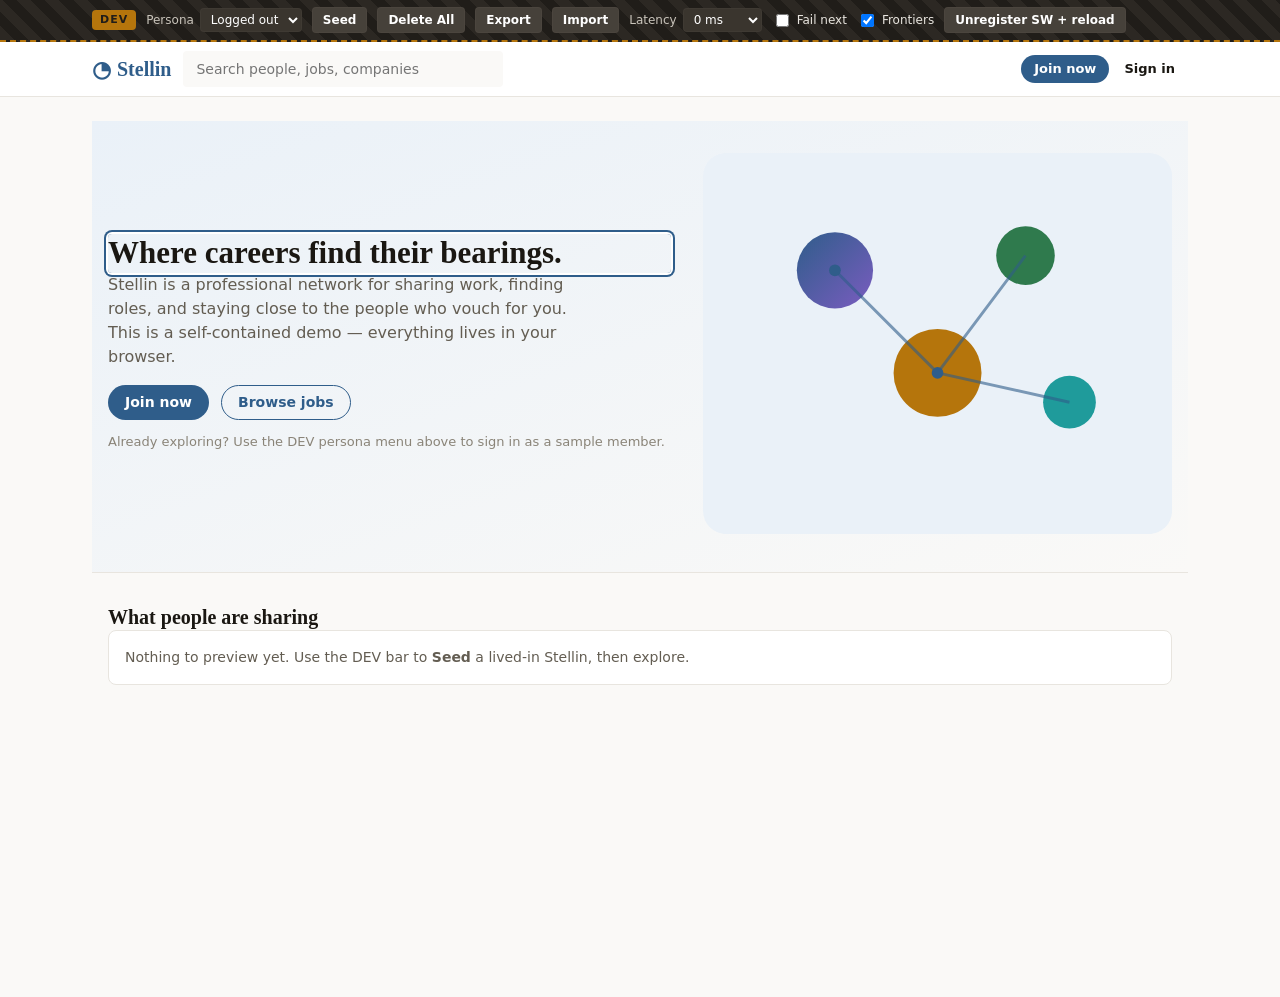
<file: index.html>
<!DOCTYPE html>
<html lang="en">
<head>
  <meta charset="UTF-8" />
  <meta name="viewport" content="width=device-width, initial-scale=1, viewport-fit=cover" />
  <meta name="theme-color" content="#2f5d8a" />
  <meta name="description" content="Stellin — a professional networking demo. Everything runs in your browser." />
  <title>Stellin</title>
  <link rel="manifest" href="./manifest.webmanifest" />
  <link rel="icon" href="./assets/icons/icon.svg" type="image/svg+xml" />
  <link rel="apple-touch-icon" href="./assets/icons/icon-192.png" />
  <link rel="stylesheet" href="./css/tokens.css" />
  <link rel="stylesheet" href="./css/base.css" />
  <link rel="stylesheet" href="./css/components.css" />
  <link rel="stylesheet" href="./css/screens.css" />
</head>
<body>
  <a class="skip-link" href="#main-content">Skip to main content</a>
  <div id="devbar"></div>
  <header id="topnav"></header>
  <main id="main-content" tabindex="-1">
    <div id="app-root" class="container"></div>
  </main>
  <nav id="tabbar" aria-label="Primary"></nav>
  <div id="toast-region" aria-live="polite" aria-atomic="false"></div>
  <script type="module" src="./js/app.js"></script>
</body>
</html>
</file>
<file: css/tokens.css>
/* tokens.css — all design tokens as custom properties.
   Stellin visual identity: a slate-leaning professional blue (deliberately
   NOT LinkedIn's brand blue), a warm neutral background, system serif display. */
:root {
  /* Primary: a slate/indigo-leaning blue */
  --c-primary: #2f5d8a;
  --c-primary-hover: #264d73;
  --c-primary-active: #1e3f5f;
  --c-primary-soft: #eaf1f8;
  --c-primary-contrast: #ffffff;

  /* Semantic */
  --c-success: #2f7a4d;
  --c-success-soft: #e7f3ec;
  --c-warning: #b5750c;
  --c-warning-soft: #fbf1dd;
  --c-danger: #b23b3b;
  --c-danger-soft: #f8e9e9;

  /* Warm neutral ramp (not pure gray — a touch warm) */
  --n-0: #ffffff;
  --n-50: #faf9f7;   /* app background — warm neutral */
  --n-100: #f3f1ed;
  --n-200: #e8e5df;
  --n-300: #d7d3ca;
  --n-400: #b3ada1;
  --n-500: #8a8478;
  --n-600: #635d52;
  --n-700: #46413a;
  --n-800: #2c2823;
  --n-900: #1a1712;

  /* Reaction accent colors — one per reaction */
  --r-like: #2f5d8a;
  --r-celebrate: #2f7a4d;
  --r-support: #7a5cc0;
  --r-insightful: #b5750c;
  --r-funny: #1f9b9b;

  /* Surfaces */
  --surface: var(--n-0);
  --surface-sunken: var(--n-50);
  --border: var(--n-200);
  --border-strong: var(--n-300);
  --text: var(--n-900);
  --text-muted: var(--n-600);
  --text-subtle: var(--n-500);
  --link: var(--c-primary);

  /* Typography */
  --font-ui: system-ui, -apple-system, "Segoe UI", Roboto, sans-serif;
  --font-display: Charter, Georgia, "Times New Roman", serif;
  --fs-13: 0.8125rem;
  --fs-14: 0.875rem;
  --fs-16: 1rem;
  --fs-20: 1.25rem;
  --fs-25: 1.5625rem;
  --fs-31: 1.9375rem;
  --lh-body: 1.5;
  --lh-heading: 1.25;

  /* Spacing (8-point scale) */
  --s-1: 4px;
  --s-2: 8px;
  --s-3: 12px;
  --s-4: 16px;
  --s-6: 24px;
  --s-8: 32px;

  /* Radius */
  --radius-card: 8px;
  --radius-pill: 999px;
  --radius-sm: 4px;

  /* Elevation (overlays only) */
  --shadow-overlay: 0 6px 24px rgba(26, 23, 18, 0.14), 0 1px 3px rgba(26, 23, 18, 0.08);
  --shadow-card: none;

  /* Layout */
  --container: 1128px;
  --col-left: 225px;
  --col-center: 552px;
  --col-right: 300px;
  --gutter: 24px;

  /* Nav heights */
  --devbar-h: 40px;
  --topnav-h: 54px;
  --tabbar-h: 56px;

  /* Focus ring */
  --focus-ring: 0 0 0 2px var(--n-0), 0 0 0 4px var(--c-primary);

  /* PWA theme */
  --theme-color: #2f5d8a;
  --bg-color: #faf9f7;

  --z-devbar: 60;
  --z-nav: 50;
  --z-modal: 100;
  --z-toast: 120;
  --z-popover: 90;
}
</file>
<file: css/base.css>
/* base.css — reset, typography, layout primitives */
*, *::before, *::after { box-sizing: border-box; }
html { -webkit-text-size-adjust: 100%; }
body {
  margin: 0;
  font-family: var(--font-ui);
  font-size: var(--fs-14);
  line-height: var(--lh-body);
  color: var(--text);
  background: var(--n-50);
  -webkit-font-smoothing: antialiased;
}
h1, h2, h3, h4 { line-height: var(--lh-heading); margin: 0; font-weight: 600; }
h1 { font-size: var(--fs-25); font-family: var(--font-display); font-weight: 600; }
h2 { font-size: var(--fs-20); }
h3 { font-size: var(--fs-16); }
p { margin: 0 0 var(--s-2); }
a { color: var(--link); text-decoration: none; }
a:hover { text-decoration: underline; }
img { max-width: 100%; display: block; }
button { font: inherit; cursor: pointer; }
ul, ol { margin: 0; padding: 0; list-style: none; }
input, textarea, select { font: inherit; color: inherit; }

:focus-visible {
  outline: none;
  box-shadow: var(--focus-ring);
  border-radius: var(--radius-sm);
}

/* screen-reader only */
.sr-only {
  position: absolute; width: 1px; height: 1px; padding: 0; margin: -1px;
  overflow: hidden; clip: rect(0,0,0,0); white-space: nowrap; border: 0;
}
.skip-link {
  position: absolute; left: -999px; top: 0; z-index: 200;
  background: var(--c-primary); color: #fff; padding: var(--s-2) var(--s-4);
  border-radius: 0 0 var(--radius-sm) 0;
}
.skip-link:focus { left: 0; }

/* Layout container */
.container {
  max-width: var(--container);
  margin: 0 auto;
  padding: 0 var(--s-4);
}

/* App scaffolding */
#app-root { min-height: 100vh; }
.screen { padding: var(--s-6) 0 var(--s-8); }

/* Text helpers */
.muted { color: var(--text-muted); }
.subtle { color: var(--text-subtle); }
.small { font-size: var(--fs-13); }
.display { font-family: var(--font-display); }
.truncate { overflow: hidden; text-overflow: ellipsis; white-space: nowrap; }
.clamp-3 {
  display: -webkit-box; -webkit-line-clamp: 3; -webkit-box-orient: vertical;
  overflow: hidden;
}
.stack > * + * { margin-top: var(--s-3); }
.row { display: flex; align-items: center; gap: var(--s-2); }
.row-between { display: flex; align-items: center; justify-content: space-between; gap: var(--s-2); }
.grow { flex: 1; }
.wrap { flex-wrap: wrap; }

/* Three-column feed grid */
.three-col {
  display: grid;
  gap: var(--gutter);
  grid-template-columns: var(--col-left) var(--col-center) var(--col-right);
  justify-content: center;
  align-items: start;
}
.two-col-main {
  display: grid;
  gap: var(--gutter);
  grid-template-columns: var(--col-center) var(--col-right);
  justify-content: center;
  align-items: start;
}
.sticky-rail { position: sticky; top: calc(var(--devbar-h) + var(--topnav-h) + var(--s-4)); }

@media (max-width: 1023px) {
  .three-col { grid-template-columns: minmax(0, var(--col-center)) var(--col-right); }
  .three-col > .rail-left { display: none; }
}
@media (max-width: 719px) {
  .three-col, .two-col-main { grid-template-columns: minmax(0, 1fr); }
  .three-col > .rail-right, .two-col-main > .rail-right { display: none; }
}

@media (prefers-reduced-motion: reduce) {
  *, *::before, *::after { animation-duration: 0.001ms !important; transition-duration: 0.001ms !important; }
}
</file>
<file: css/components.css>
/* components.css — cards, buttons, chips, modals, toasts, skeletons, badges */

/* Cards */
.card {
  background: var(--surface);
  border: 1px solid var(--border);
  border-radius: var(--radius-card);
  box-shadow: var(--shadow-card);
}
.card-pad { padding: var(--s-4); }
.card + .card { margin-top: var(--s-3); }

/* Buttons */
.btn {
  display: inline-flex; align-items: center; justify-content: center; gap: var(--s-2);
  min-height: 34px; padding: 6px 16px;
  border-radius: var(--radius-pill);
  border: 1px solid transparent;
  font-weight: 600; font-size: var(--fs-14);
  background: var(--n-100); color: var(--text);
  transition: background 0.12s ease, box-shadow 0.12s ease;
}
.btn:hover { background: var(--n-200); text-decoration: none; }
.btn:disabled { opacity: 0.5; cursor: not-allowed; }
.btn-primary { background: var(--c-primary); color: var(--c-primary-contrast); }
.btn-primary:hover { background: var(--c-primary-hover); }
.btn-outline { background: transparent; border-color: var(--c-primary); color: var(--c-primary); }
.btn-outline:hover { background: var(--c-primary-soft); }
.btn-ghost { background: transparent; }
.btn-ghost:hover { background: var(--n-100); }
.btn-danger { background: transparent; border-color: var(--c-danger); color: var(--c-danger); }
.btn-danger:hover { background: var(--c-danger-soft); }
.btn-sm { min-height: 28px; padding: 3px 12px; font-size: var(--fs-13); }
.btn-block { width: 100%; }
.btn-icon {
  min-height: 40px; min-width: 40px; padding: var(--s-2); border-radius: var(--radius-pill);
  background: transparent; color: var(--text-muted);
}
.btn-icon:hover { background: var(--n-100); }

/* Chips / pills */
.chip {
  display: inline-flex; align-items: center; gap: 6px;
  padding: 4px 12px; border-radius: var(--radius-pill);
  border: 1px solid var(--border-strong); background: var(--surface);
  font-size: var(--fs-13); font-weight: 500; color: var(--text-muted);
}
.chip[aria-pressed="true"], .chip.is-active { background: var(--c-primary-soft); border-color: var(--c-primary); color: var(--c-primary); }
.chip button { background: none; border: none; color: inherit; padding: 0; line-height: 1; }

/* Badge (counts) */
.badge {
  display: inline-flex; align-items: center; justify-content: center;
  min-width: 18px; height: 18px; padding: 0 5px;
  font-size: 11px; font-weight: 700; line-height: 1;
  background: var(--c-danger); color: #fff; border-radius: var(--radius-pill);
}

/* Degree badge — the product's signature glyph */
.degree {
  display: inline-flex; align-items: center; gap: 4px;
  font-size: var(--fs-13); color: var(--text-subtle); font-weight: 600;
  white-space: nowrap;
}
.degree-glyph { display: inline-flex; gap: 2px; align-items: center; }
.degree-glyph i {
  width: 5px; height: 5px; border-radius: 50%; background: var(--c-primary); display: block;
}
.degree-1 .degree-glyph i { background: var(--c-primary); }
.degree-2 .degree-glyph i { background: var(--r-support); }
.degree-3 .degree-glyph i { background: var(--n-500); }
.degree-label { font-size: 11px; }

/* Avatar */
.avatar { border-radius: 50%; overflow: hidden; flex-shrink: 0; background: var(--n-200); display: block; }
.avatar svg { display: block; width: 100%; height: 100%; }
.avatar-sm { width: 32px; height: 32px; }
.avatar-md { width: 48px; height: 48px; }
.avatar-lg { width: 72px; height: 72px; }
.avatar-xl { width: 128px; height: 128px; border: 3px solid var(--surface); }

/* Toasts */
#toast-region {
  position: fixed; left: 50%; transform: translateX(-50%);
  bottom: calc(var(--tabbar-h) + var(--s-4)); z-index: var(--z-toast);
  display: flex; flex-direction: column; gap: var(--s-2); width: min(92vw, 420px);
  pointer-events: none;
}
.toast {
  background: var(--n-900); color: #fff; padding: var(--s-3) var(--s-4);
  border-radius: var(--radius-card); box-shadow: var(--shadow-overlay);
  display: flex; gap: var(--s-3); align-items: flex-start; pointer-events: auto;
  animation: toast-in 0.18s ease;
}
.toast-danger { background: var(--c-danger); }
.toast-success { background: var(--c-success); }
.toast .toast-action { margin-left: auto; color: #fff; text-decoration: underline; background: none; border: none; font-weight: 600; }
@keyframes toast-in { from { opacity: 0; transform: translateY(8px); } to { opacity: 1; transform: translateY(0); } }
@media (prefers-reduced-motion: reduce) { .toast { animation: none; } }

/* Modal */
.modal-backdrop {
  position: fixed; inset: 0; background: rgba(26,23,18,0.45);
  z-index: var(--z-modal); display: flex; align-items: flex-start; justify-content: center;
  padding: var(--s-6) var(--s-4); overflow-y: auto;
}
.modal {
  background: var(--surface); border-radius: var(--radius-card);
  box-shadow: var(--shadow-overlay); width: min(560px, 100%);
  margin-top: 6vh; animation: modal-in 0.16s ease;
}
.modal-lg { width: min(720px, 100%); }
.modal-head { display: flex; align-items: center; justify-content: space-between; padding: var(--s-4); border-bottom: 1px solid var(--border); }
.modal-head h2 { font-family: var(--font-display); }
.modal-body { padding: var(--s-4); }
.modal-foot { padding: var(--s-4); border-top: 1px solid var(--border); display: flex; justify-content: flex-end; gap: var(--s-2); }
@keyframes modal-in { from { opacity: 0; transform: translateY(-8px); } to { opacity: 1; transform: translateY(0); } }
@media (prefers-reduced-motion: reduce) { .modal { animation: none; } }

/* Popover */
.popover {
  position: absolute; z-index: var(--z-popover);
  background: var(--surface); border: 1px solid var(--border);
  border-radius: var(--radius-card); box-shadow: var(--shadow-overlay);
  padding: var(--s-3); max-width: 300px;
}

/* Skeletons */
.skeleton { background: var(--n-200); border-radius: var(--radius-sm); position: relative; overflow: hidden; }
.skeleton::after {
  content: ""; position: absolute; inset: 0;
  background: linear-gradient(90deg, transparent, rgba(255,255,255,0.55), transparent);
  animation: shimmer 1.3s infinite;
}
@keyframes shimmer { 100% { transform: translateX(100%); } }
.skeleton::after { transform: translateX(-100%); }
@media (prefers-reduced-motion: reduce) { .skeleton::after { animation: none; display: none; } }
.sk-line { height: 12px; margin-bottom: 8px; }
.sk-line.w-60 { width: 60%; }
.sk-line.w-40 { width: 40%; }
.sk-circle { border-radius: 50%; }

/* Form fields */
.field { margin-bottom: var(--s-4); }
.field label { display: block; font-weight: 600; font-size: var(--fs-13); margin-bottom: var(--s-1); }
.input, .textarea, .select {
  width: 100%; padding: 8px 12px; border: 1px solid var(--border-strong);
  border-radius: var(--radius-sm); background: var(--surface); font-size: var(--fs-14);
}
.input:focus, .textarea:focus, .select:focus { border-color: var(--c-primary); }
.textarea { resize: vertical; min-height: 80px; }
.field-hint { font-size: var(--fs-13); color: var(--text-subtle); margin-top: var(--s-1); }
.field-error { font-size: var(--fs-13); color: var(--c-danger); margin-top: var(--s-1); }

/* Tabs */
.tabs { display: flex; gap: var(--s-1); border-bottom: 1px solid var(--border); overflow-x: auto; }
.tab {
  padding: var(--s-3) var(--s-4); background: none; border: none;
  border-bottom: 2px solid transparent; color: var(--text-muted); font-weight: 600; white-space: nowrap;
}
.tab[aria-selected="true"] { color: var(--c-primary); border-bottom-color: var(--c-primary); }
.tab:hover { color: var(--text); }
.vtabs { display: flex; flex-direction: column; gap: 2px; }
.vtabs .tab { border-bottom: none; border-left: 3px solid transparent; text-align: left; border-radius: var(--radius-sm); }
.vtabs .tab[aria-selected="true"] { border-left-color: var(--c-primary); background: var(--c-primary-soft); }

/* Frontier chip */
.frontier-chip {
  display: inline-flex; align-items: center; gap: 6px;
  padding: 4px 12px; border-radius: var(--radius-pill);
  border: 1px dashed var(--n-500); background: repeating-linear-gradient(45deg, transparent, transparent 6px, var(--n-100) 6px, var(--n-100) 12px);
  color: var(--text-muted); font-size: var(--fs-13); font-weight: 600;
}
.frontier-chip::before { content: "◌"; }
.frontiers-hidden .frontier-chip { display: none !important; }

/* Empty / error states */
.state-block { text-align: center; padding: var(--s-8) var(--s-4); color: var(--text-muted); }
.state-block h3 { color: var(--text); margin-bottom: var(--s-2); }
.state-block .state-icon { font-size: 40px; margin-bottom: var(--s-3); }

/* Divider */
.divider { height: 1px; background: var(--border); border: 0; margin: var(--s-4) 0; }

/* Reaction picker */
.reaction-picker {
  position: absolute; z-index: var(--z-popover);
  display: flex; gap: var(--s-1); padding: var(--s-2);
  background: var(--surface); border: 1px solid var(--border);
  border-radius: var(--radius-pill); box-shadow: var(--shadow-overlay);
  animation: pop-in 0.14s ease;
}
@keyframes pop-in { from { opacity: 0; transform: scale(0.9) translateY(6px); } to { opacity: 1; transform: scale(1) translateY(0); } }
@media (prefers-reduced-motion: reduce) { .reaction-picker { animation: none; } }
.reaction-btn {
  width: 40px; height: 40px; border-radius: 50%; border: none; background: none;
  font-size: 22px; line-height: 1; transition: transform 0.1s ease;
}
.reaction-btn:hover, .reaction-btn:focus-visible { transform: scale(1.25); background: var(--n-100); }

/* Tooltip note */
.hover-card { width: 280px; }
</file>
<file: css/screens.css>
/* screens.css — chrome + per-screen rules. */

/* ---------- Dev bar ---------- */
.devbar-strip {
  background: repeating-linear-gradient(45deg, #2c2823, #2c2823 10px, #201d19 10px, #201d19 20px);
  color: #f3f1ed; border-bottom: 2px dashed var(--c-warning);
  position: sticky; top: 0; z-index: var(--z-devbar);
}
.devbar-inner { display: flex; align-items: center; gap: 10px; flex-wrap: wrap; min-height: var(--devbar-h); padding: 4px var(--s-4); }
.devbar-tag { font-weight: 800; letter-spacing: 1px; font-size: 11px; background: var(--c-warning); color: #201d19; padding: 2px 8px; border-radius: 4px; }
.devbar-field { display: inline-flex; align-items: center; gap: 6px; font-size: 12px; }
.devbar-lbl { color: #c9c4bb; }
.devbar-select { background: #3a352e; color: #fff; border: 1px solid #56504733; border-radius: 4px; padding: 3px 6px; font-size: 12px; }
.devbar-select.pulse { animation: pulse 0.6s ease 2; box-shadow: 0 0 0 2px var(--c-warning); }
@keyframes pulse { 50% { box-shadow: 0 0 0 4px var(--c-warning); } }
.devbar-btn { background: #46413a; color: #fff; border: 1px solid #56504755; border-radius: 4px; padding: 3px 10px; font-size: 12px; font-weight: 600; }
.devbar-btn:hover { background: #56504a; }
.devbar-check { display: inline-flex; align-items: center; gap: 5px; font-size: 12px; color: #e8e5df; }

/* ---------- Top nav ---------- */
#topnav { position: sticky; top: var(--devbar-h); z-index: var(--z-nav); background: var(--surface); border-bottom: 1px solid var(--border); }
.topnav-inner { display: flex; align-items: center; gap: var(--s-3); min-height: var(--topnav-h); }
.brand { display: inline-flex; align-items: center; gap: 6px; font-family: var(--font-display); font-weight: 700; font-size: 20px; color: var(--c-primary); }
.brand:hover { text-decoration: none; }
.brand-mark { font-size: 22px; }
.search-box { position: relative; flex: 1; max-width: 320px; }
.search-input { background: var(--surface-sunken); border-color: transparent; height: 36px; }
.search-dropdown { position: absolute; top: 42px; left: 0; right: 0; background: var(--surface); border: 1px solid var(--border); border-radius: var(--radius-card); box-shadow: var(--shadow-overlay); overflow: hidden; z-index: var(--z-popover); }
.ta-item { display: flex; flex-direction: column; padding: 8px 12px; }
.ta-item:hover, .ta-item.is-active { background: var(--surface-sunken); text-decoration: none; }
.ta-all { font-weight: 600; color: var(--c-primary); border-top: 1px solid var(--border); }
.ta-empty { padding: 12px; }
.topnav-actions { display: flex; align-items: center; gap: 2px; margin-left: auto; }
.nav-icon { display: inline-flex; flex-direction: column; align-items: center; justify-content: center; gap: 2px; padding: 4px 10px; color: var(--text-subtle); position: relative; border-radius: var(--radius-sm); min-width: 56px; }
.nav-icon:hover { color: var(--text); text-decoration: none; }
.nav-icon.is-active { color: var(--text); }
.nav-icon.is-active::after { content: ""; position: absolute; bottom: -1px; left: 8px; right: 8px; height: 2px; background: var(--text); border-radius: 2px; }
.nav-label { font-size: 11px; }
.nav-badge { position: absolute; top: 0; right: 8px; }
.nav-glyph { display: inline-flex; }

/* ---------- Mobile tab bar ---------- */
#tabbar { display: none; }
@media (max-width: 719px) {
  #tabbar {
    display: flex; position: fixed; bottom: 0; left: 0; right: 0; z-index: var(--z-nav);
    background: var(--surface); border-top: 1px solid var(--border);
    padding-bottom: env(safe-area-inset-bottom); min-height: var(--tabbar-h);
  }
  .tab-item { flex: 1; display: flex; flex-direction: column; align-items: center; justify-content: center; gap: 2px; color: var(--text-subtle); position: relative; min-height: var(--tabbar-h); }
  .tab-item.is-active { color: var(--c-primary); }
  .tab-item:hover { text-decoration: none; }
  .tab-post .nav-glyph { color: var(--c-primary); }
  .tab-item .nav-badge { position: absolute; top: 6px; right: 50%; margin-right: -22px; }
  main { padding-bottom: calc(var(--tabbar-h) + env(safe-area-inset-bottom) + 8px); }
  .topnav-actions .nav-icon .nav-label { display: none; }
  .topnav-actions .nav-icon { min-width: 40px; padding: 4px 6px; }
  .search-box { max-width: none; }
}

/* ---------- Feed ---------- */
.feed-center { min-width: 0; }
.feed-list { margin-top: var(--s-3); }
.identity-card { overflow: hidden; }
.identity-cover { height: 56px; }
.identity-avatar { display: block; width: 72px; margin: -36px auto 0; }
.identity-body { padding: 0 var(--s-4) var(--s-4); text-align: center; }
.identity-name { display: block; font-size: var(--fs-16); font-weight: 600; margin-top: var(--s-2); }
.identity-stat { display: flex; justify-content: space-between; padding: 6px 0; }
.identity-stat:hover { text-decoration: none; }
.news-module, .pymk-module { margin-bottom: var(--s-3); }
.news-title { font-size: var(--fs-16); margin-bottom: var(--s-2); }
.news-list li { padding: 6px 0; border-top: 1px solid var(--border); }
.news-list li:first-child { border-top: none; }
.pymk-grid { display: grid; grid-template-columns: 1fr; gap: var(--s-2); margin-top: var(--s-2); }
.pymk-grid-lg { grid-template-columns: repeat(auto-fill, minmax(160px, 1fr)); gap: var(--s-3); }
.pymk-card { border: 1px solid var(--border); border-radius: var(--radius-card); padding: var(--s-3); text-align: center; display: flex; flex-direction: column; align-items: center; gap: 4px; }
.pymk-card .avatar { margin-bottom: 4px; }
.pymk-name { display: block; }
.pymk-name:hover { text-decoration: none; }
.pymk-head { display: -webkit-box; -webkit-line-clamp: 2; -webkit-box-orient: vertical; overflow: hidden; min-height: 2.6em; }
.pymk-card .btn { margin-top: 6px; }

/* Composer trigger */
.composer-trigger .composer-open { flex: 1; text-align: left; border: 1px solid var(--border-strong); border-radius: var(--radius-pill); padding: 10px 16px; background: var(--surface); color: var(--text-muted); font-weight: 600; }
.composer-trigger .composer-open:hover { background: var(--surface-sunken); }

/* ---------- Post card ---------- */
.post-card { padding: var(--s-4); }
.post-head { display: flex; gap: 10px; align-items: flex-start; }
.post-author-name { font-weight: 600; color: var(--text); }
.post-author-name:hover { color: var(--c-primary); }
.post-body { margin: var(--s-3) 0; white-space: pre-wrap; word-break: break-word; }
.post-text a { color: var(--c-primary); }
.see-more { background: none; border: none; color: var(--text-muted); font-weight: 600; padding: 2px 0; }
.see-more:hover { color: var(--c-primary); }
.post-media { margin: var(--s-3) 0; border-radius: var(--radius-card); overflow: hidden; border: 1px solid var(--border); }
.post-media img { width: 100%; display: block; }
.post-media-svg svg { width: 100%; display: block; }
.quote-embed { border: 1px solid var(--border); border-radius: var(--radius-card); padding: var(--s-3); margin: var(--s-3) 0; }
.social-proof-row { display: flex; align-items: center; padding: var(--s-2) 0; border-bottom: 1px solid var(--border); gap: 8px; }
.proof-emojis { letter-spacing: -2px; }
.action-bar { display: flex; padding-top: var(--s-2); gap: 4px; }
.action-btn { flex: 1; display: inline-flex; align-items: center; justify-content: center; gap: 6px; padding: 8px; background: none; border: none; border-radius: var(--radius-sm); color: var(--text-muted); font-weight: 600; min-height: 44px; }
.action-btn:hover { background: var(--surface-sunken); }
.action-btn.reacted { color: var(--c-primary); }
.act-ic { font-size: 16px; }

/* Comments */
.comments { margin-top: var(--s-3); }
.comment-composer { align-items: flex-start; gap: 8px; margin-bottom: var(--s-3); }
.comment-input { min-height: 38px; }
.comment { display: flex; gap: 8px; margin-bottom: var(--s-3); }
.comment.reply { margin-left: 40px; }
.comment-bubble { background: var(--surface-sunken); border-radius: 0 12px 12px 12px; padding: 8px 12px; display: inline-block; }
.comment-head { margin-bottom: 2px; }
.comment-actions { display: flex; gap: 12px; margin-top: 4px; padding-left: 12px; }
.link-btn { background: none; border: none; color: var(--text-muted); font-weight: 600; padding: 0; }
.link-btn:hover { color: var(--c-primary); }
.reply-holder:not(:empty) { margin-top: 8px; }

/* Carousel */
.carousel { margin: var(--s-3) 0; }
.carousel-frame { position: relative; }
.carousel-stage { border-radius: var(--radius-card); overflow: hidden; }
.carousel-slide { aspect-ratio: 4/3; padding: var(--s-6); color: #fff; display: flex; flex-direction: column; justify-content: center; }
.carousel-mini .carousel-slide { aspect-ratio: 16/9; padding: var(--s-3); }
.carousel-index { font-size: 12px; opacity: 0.85; margin-bottom: 8px; }
.carousel-title { font-size: var(--fs-25); margin-bottom: 8px; }
.carousel-text { font-size: var(--fs-16); opacity: 0.95; }
.carousel-nav { position: absolute; top: 50%; transform: translateY(-50%); width: 36px; height: 36px; border-radius: 50%; background: rgba(255,255,255,0.9); border: none; font-size: 20px; color: var(--n-800); box-shadow: var(--shadow-overlay); }
.carousel-nav.prev { left: 8px; } .carousel-nav.next { right: 8px; }
.carousel-dots { display: flex; gap: 6px; justify-content: center; margin-top: 8px; }
.carousel-dots button { width: 8px; height: 8px; border-radius: 50%; border: none; background: var(--n-300); padding: 0; }
.carousel-dots button[aria-current="true"] { background: var(--c-primary); }
.carousel-cap { margin-top: 6px; }
.job-ref { display: flex; gap: 10px; align-items: center; padding: var(--s-3); margin: var(--s-3) 0; }
.job-ref:hover { text-decoration: none; background: var(--surface-sunken); }
.job-ref-badge { font-size: 22px; }

/* ---------- Profile ---------- */
.profile-main { min-width: 0; }
.profile-hero { overflow: hidden; margin-bottom: var(--s-3); }
.profile-cover, .company-cover { height: 130px; }
.profile-avatar-wrap { padding: 0 var(--s-4); margin-top: -64px; }
.profile-hero-body { padding: var(--s-2) var(--s-4) var(--s-4); }
.profile-headline { font-size: var(--fs-16); margin: 4px 0; }
.open-chip { background: var(--c-success-soft); color: var(--c-success); border-color: transparent; }
.profile-section { margin-bottom: var(--s-3); }
.about-text { white-space: pre-wrap; }
.exp-item { gap: 12px; align-items: flex-start; padding: 8px 0; }
.exp-logo { width: 44px; height: 44px; border-radius: 8px; background: var(--surface-sunken); display: flex; align-items: center; justify-content: center; font-weight: 700; color: var(--c-primary); flex-shrink: 0; }
.skills-wrap { display: flex; flex-wrap: wrap; gap: 8px; }
.skill-chip { display: inline-flex; align-items: center; gap: 6px; border: 1px solid var(--border-strong); border-radius: var(--radius-pill); padding: 4px 10px; }
.skill-count { background: var(--surface-sunken); border-radius: var(--radius-pill); padding: 0 6px; font-size: 12px; font-weight: 700; }
.skill-endorse { width: 24px; height: 24px; border-radius: 50%; border: 1px solid var(--c-primary); background: none; color: var(--c-primary); font-weight: 700; line-height: 1; }
.skill-endorse.is-on { background: var(--c-primary); color: #fff; }
.completion-card .meter { margin-top: 8px; }
.meter { height: 8px; background: var(--surface-sunken); border-radius: var(--radius-pill); overflow: hidden; }
.meter-fill { height: 100%; background: var(--c-primary); border-radius: var(--radius-pill); transition: width 0.3s ease; }
.completion-todo { margin-top: 10px; }
.completion-todo li { padding: 4px 0; }

/* ---------- Network ---------- */
.person-list { display: flex; flex-direction: column; }
.person-row { display: flex; gap: 12px; align-items: center; padding: var(--s-3); border-bottom: 1px solid var(--border); }
.person-row:last-child { border-bottom: none; }
.person-row:hover { text-decoration: none; }
.invite-note { font-style: italic; margin-top: 4px; }
.is-withdrawn { opacity: 0.6; }
.rate-soft { background: var(--c-warning-soft); border-color: transparent; margin-bottom: 12px; }
.rate-hard { background: var(--c-danger-soft); border-color: transparent; margin-bottom: 12px; }
.tab-panel { padding-top: var(--s-3); }

/* ---------- Messaging ---------- */
.msg-layout { display: grid; grid-template-columns: 320px 1fr; gap: var(--s-3); height: calc(100vh - var(--devbar-h) - var(--topnav-h) - 80px); }
.msg-list-pane, .msg-thread-pane { display: flex; flex-direction: column; overflow: hidden; }
.msg-list-head { display: flex; align-items: center; justify-content: space-between; padding: var(--s-3); border-bottom: 1px solid var(--border); }
.msg-conv-list { overflow-y: auto; }
.conv-row { display: flex; gap: 10px; align-items: center; padding: var(--s-3); width: 100%; background: none; border: none; border-bottom: 1px solid var(--border); text-align: left; }
.conv-row:hover { background: var(--surface-sunken); }
.conv-row.is-active { background: var(--c-primary-soft); }
.conv-row.is-unread .strong { font-weight: 700; }
.conv-row-body { min-width: 0; }
.unread-dot { width: 10px; height: 10px; border-radius: 50%; background: var(--c-primary); flex-shrink: 0; }
.thread { display: flex; flex-direction: column; height: 100%; }
.thread-head { display: flex; gap: 8px; align-items: center; padding: var(--s-3); border-bottom: 1px solid var(--border); }
.thread-back { display: none; }
.thread-body { flex: 1; overflow-y: auto; padding: var(--s-3); display: flex; flex-direction: column; gap: 8px; }
.request-banner { background: var(--c-warning-soft); padding: 8px 12px; border-radius: var(--radius-sm); color: var(--text-muted); }
.bubble-row { display: flex; }
.bubble-row.mine { justify-content: flex-end; }
.bubble { max-width: 78%; background: var(--surface-sunken); padding: 8px 12px; border-radius: 12px; }
.bubble.mine { background: var(--c-primary-soft); }
.bubble.sending { opacity: 0.7; }
.bubble.failed { background: var(--c-danger-soft); }
.bubble-time { font-size: 11px; margin-top: 4px; }
.bubble-embed { margin-top: 6px; }
.thread-composer { display: flex; gap: 8px; padding: var(--s-3); border-top: 1px solid var(--border); align-items: flex-end; }
.thread-composer textarea { flex: 1; min-height: 40px; max-height: 120px; }
.thread-composer.gated { display: block; }
.upsell { background: var(--surface-sunken); text-align: center; }
@media (max-width: 719px) {
  .msg-layout { grid-template-columns: 1fr; height: calc(100vh - var(--devbar-h) - var(--topnav-h) - var(--tabbar-h)); }
  .msg-layout.has-active .msg-list-pane { display: none; }
  .msg-layout:not(.has-active) .msg-thread-pane { display: none; }
  .thread-back { display: inline-flex; }
}

/* ---------- Jobs ---------- */
.jobs-layout { display: grid; grid-template-columns: 240px 340px 1fr; gap: var(--s-3); align-items: start; }
.jobs-facets { align-self: start; position: sticky; top: calc(var(--devbar-h) + var(--topnav-h) + var(--s-3)); }
.facet-group { padding: var(--s-2) 0; border-top: 1px solid var(--border); }
.facet-group:first-of-type { border-top: none; }
.facet-title { font-weight: 600; font-size: var(--fs-13); margin-bottom: 6px; }
.facet-opt { padding: 3px 0; font-size: var(--fs-14); }
.jobs-list { max-height: calc(100vh - 180px); overflow-y: auto; }
.jobs-list-head { padding: var(--s-3); border-bottom: 1px solid var(--border); }
.job-item { display: flex; gap: 10px; width: 100%; text-align: left; background: none; border: none; border-bottom: 1px solid var(--border); padding: var(--s-3); }
.job-item:hover { background: var(--surface-sunken); }
.job-item.is-active { background: var(--c-primary-soft); }
.job-item-logo { width: 40px; height: 40px; border-radius: 6px; background: var(--surface-sunken); display: flex; align-items: center; justify-content: center; font-weight: 700; color: var(--c-primary); flex-shrink: 0; }
.jobs-detail { position: sticky; top: calc(var(--devbar-h) + var(--topnav-h) + var(--s-3)); padding: var(--s-4); }
.applied-chip { background: var(--c-success-soft); color: var(--c-success); border-color: transparent; margin-left: 6px; }
.salary-chip { background: var(--c-success-soft); color: var(--c-success); border-color: transparent; }
.salary-chip.blurred { filter: blur(4px); cursor: pointer; user-select: none; }
.snapshot { background: var(--surface-sunken); }
@media (max-width: 1023px) { .jobs-layout { grid-template-columns: 300px 1fr; } .jobs-facets { display: none; } }
@media (max-width: 719px) {
  .jobs-layout { grid-template-columns: 1fr; }
  .jobs-detail { display: none; position: static; }
  .jobs-layout.detail-open .jobs-detail { display: block; }
}

/* ---------- Employer ---------- */
.employer-layout { display: grid; grid-template-columns: 260px 1fr; gap: var(--s-3); align-items: start; }
.employer-job-item { display: flex; width: 100%; text-align: left; background: none; border: none; border-bottom: 1px solid var(--border); padding: var(--s-3); }
.employer-job-item.is-active { background: var(--c-primary-soft); }
.applicants { display: flex; flex-direction: column; }
.applicant-row { display: grid; grid-template-columns: 2fr 1fr 1.4fr 1.2fr; gap: 12px; padding: var(--s-3); border-bottom: 1px solid var(--border); align-items: center; }
.applicant-head { background: var(--surface-sunken); }
.stage-select { max-width: 150px; }
.stage-history { margin-top: 4px; }
@media (max-width: 719px) { .employer-layout { grid-template-columns: 1fr; } .applicant-row { grid-template-columns: 1fr; gap: 6px; } .applicant-head { display: none; } }

/* ---------- Search ---------- */
.search-layout { display: grid; grid-template-columns: 220px 1fr; gap: var(--s-3); align-items: start; }
.search-nav { position: sticky; top: calc(var(--devbar-h) + var(--topnav-h) + var(--s-3)); }
.blurred-name { filter: blur(4px); user-select: none; font-weight: 600; }
.blurred { filter: blur(3px); }
.blurred-avatar { background: repeating-linear-gradient(45deg, var(--n-200), var(--n-200) 6px, var(--n-100) 6px, var(--n-100) 12px); }
.search-post:hover { text-decoration: none; background: var(--surface-sunken); }
@media (max-width: 719px) { .search-layout { grid-template-columns: 1fr; } .search-nav .vtabs { flex-direction: row; overflow-x: auto; } }

/* ---------- Settings ---------- */
.setting-card { margin-bottom: var(--s-3); }
.radio-group { display: flex; flex-direction: column; gap: 10px; margin-top: 8px; }
.radio-row, .facet-opt { align-items: flex-start; }

/* ---------- Company ---------- */
.company-hero { overflow: hidden; margin-bottom: var(--s-3); }
.company-hero-body { display: flex; gap: var(--s-4); padding: var(--s-4); margin-top: -40px; align-items: flex-end; flex-wrap: wrap; }
.company-panel { margin-top: var(--s-3); }

/* ---------- Onboarding ---------- */
.onboarding-screen { max-width: 640px; margin: 0 auto; }
.onboarding-progress { display: flex; justify-content: space-between; margin-bottom: var(--s-6); }
.ob-step { display: flex; flex-direction: column; align-items: center; gap: 4px; flex: 1; color: var(--text-subtle); }
.ob-dot { width: 28px; height: 28px; border-radius: 50%; background: var(--surface-sunken); display: flex; align-items: center; justify-content: center; font-weight: 700; }
.ob-step.done { color: var(--c-primary); }
.ob-step.done .ob-dot { background: var(--c-primary); color: #fff; }
.role-grid { display: grid; grid-template-columns: repeat(auto-fit, minmax(160px, 1fr)); gap: var(--s-3); }
.role-card { text-align: left; padding: var(--s-4); border: 1px solid var(--border-strong); border-radius: var(--radius-card); background: var(--surface); }
.role-card.is-active, .role-card:hover { border-color: var(--c-primary); background: var(--c-primary-soft); }
.ob-actions { display: flex; justify-content: flex-end; gap: 8px; margin-top: var(--s-6); }

/* ---------- Logged out ---------- */
.lo-hero { background: linear-gradient(160deg, var(--c-primary-soft), var(--n-50)); border-bottom: 1px solid var(--border); }
.lo-hero-inner { display: grid; grid-template-columns: 1.2fr 1fr; gap: var(--s-8); padding: var(--s-8) var(--s-4); align-items: center; }
.lo-lead { font-size: var(--fs-16); color: var(--text-muted); max-width: 46ch; }
.lo-hero h1 { font-size: var(--fs-31); }
.lo-teaser { padding: var(--s-8) var(--s-4); }
.lo-teaser-grid { display: grid; grid-template-columns: repeat(auto-fill, minmax(240px, 1fr)); gap: var(--s-3); margin-top: var(--s-4); }
.lo-teaser-card { position: relative; }
.lo-gate { display: flex; align-items: center; justify-content: space-between; gap: var(--s-4); margin-top: var(--s-4); flex-wrap: wrap; }
@media (max-width: 719px) { .lo-hero-inner { grid-template-columns: 1fr; } .lo-hero-art { display: none; } }

/* ---------- Composer modal ---------- */
.composer-input-wrap { position: relative; }
.composer-textarea { width: 100%; border: none; resize: vertical; min-height: 140px; font-size: var(--fs-16); }
.composer-textarea:focus { outline: none; }
.mention-dropdown { position: absolute; top: 100%; left: 0; background: var(--surface); border: 1px solid var(--border); border-radius: var(--radius-card); box-shadow: var(--shadow-overlay); z-index: 10; min-width: 220px; }
.mention-item { display: flex; align-items: center; gap: 8px; width: 100%; padding: 8px 12px; background: none; border: none; text-align: left; }
.mention-item:hover, .mention-item.is-active { background: var(--surface-sunken); }
.composer-tools { gap: 8px; margin-top: var(--s-3); padding-top: var(--s-3); border-top: 1px solid var(--border); }
.composer-media-item { position: relative; display: inline-block; margin-top: 12px; }
.composer-media-item img { max-height: 240px; border-radius: var(--radius-card); }
.composer-media-item .btn-icon { position: absolute; top: 6px; right: 6px; background: rgba(0,0,0,0.6); color: #fff; }
.composer-vis { max-width: 180px; }

/* ---------- Entity typeahead ---------- */
.entity-typeahead { position: relative; }
.entity-dropdown { position: absolute; top: 100%; left: 0; right: 0; background: var(--surface); border: 1px solid var(--border); border-radius: var(--radius-card); box-shadow: var(--shadow-overlay); z-index: 10; overflow: hidden; }
.entity-option { display: block; width: 100%; text-align: left; padding: 8px 12px; background: none; border: none; }
.entity-option:hover { background: var(--surface-sunken); }
.entity-create { color: var(--c-primary); font-weight: 600; border-top: 1px solid var(--border); }

.strong { font-weight: 600; }
.photo-preview { margin-top: 12px; }
</file>
